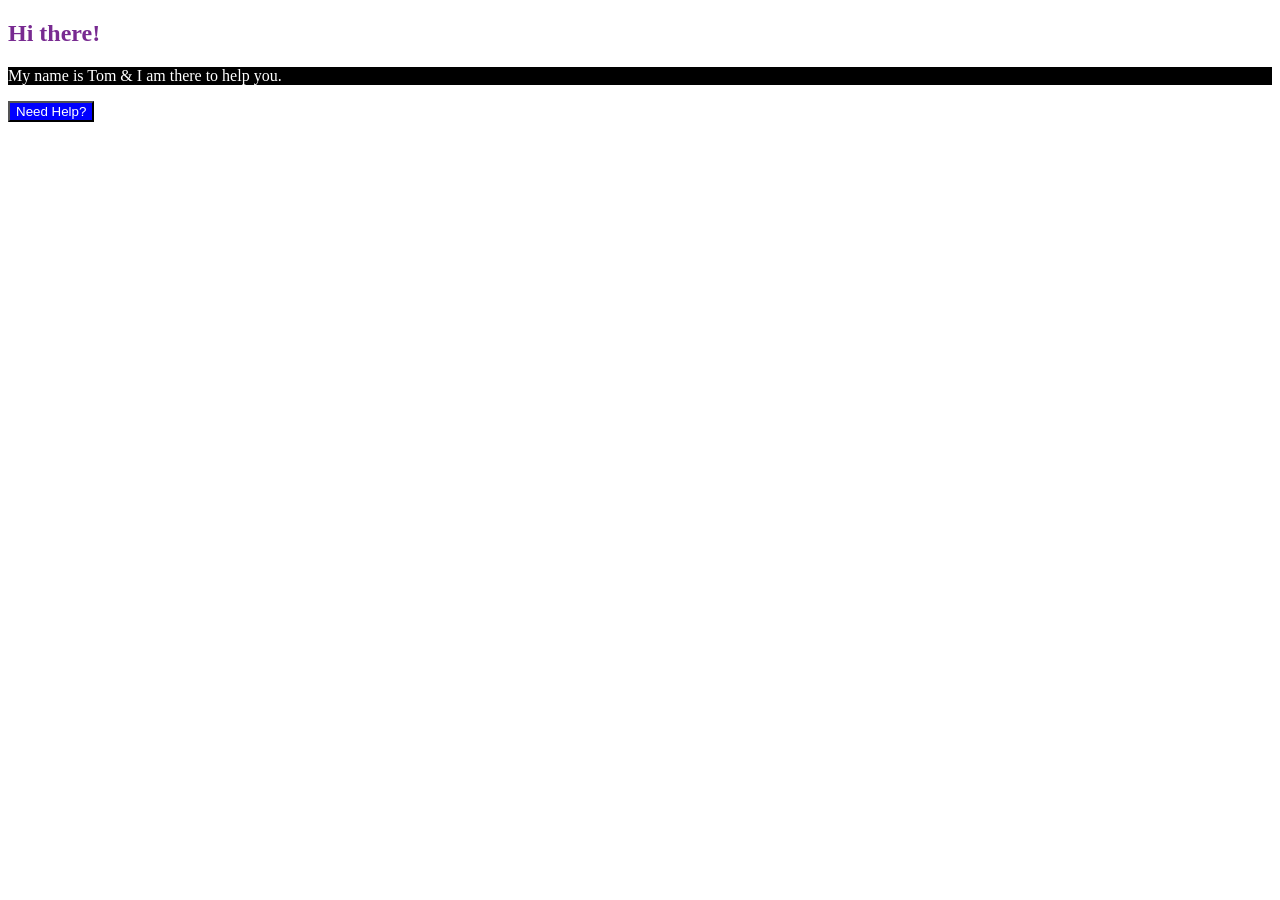
<file: CSS/index.html>
<!DOCTYPE html>
<html lang="en">
<head>
    <meta charset="UTF-8">
    <meta name="viewport" content="width=device-width, initial-scale=1.0">
    <title>CSS Chapter1</title>
    <link rel="stylesheet" href="style.css">
</head>
<body>
    <!-- Practice Que: 1 -->
     <h2>Hi there!</h2>
     <p>My name is Tom & I am there to help you.</p>
     <button>Need Help?</button>
</body>
</html>
</file>
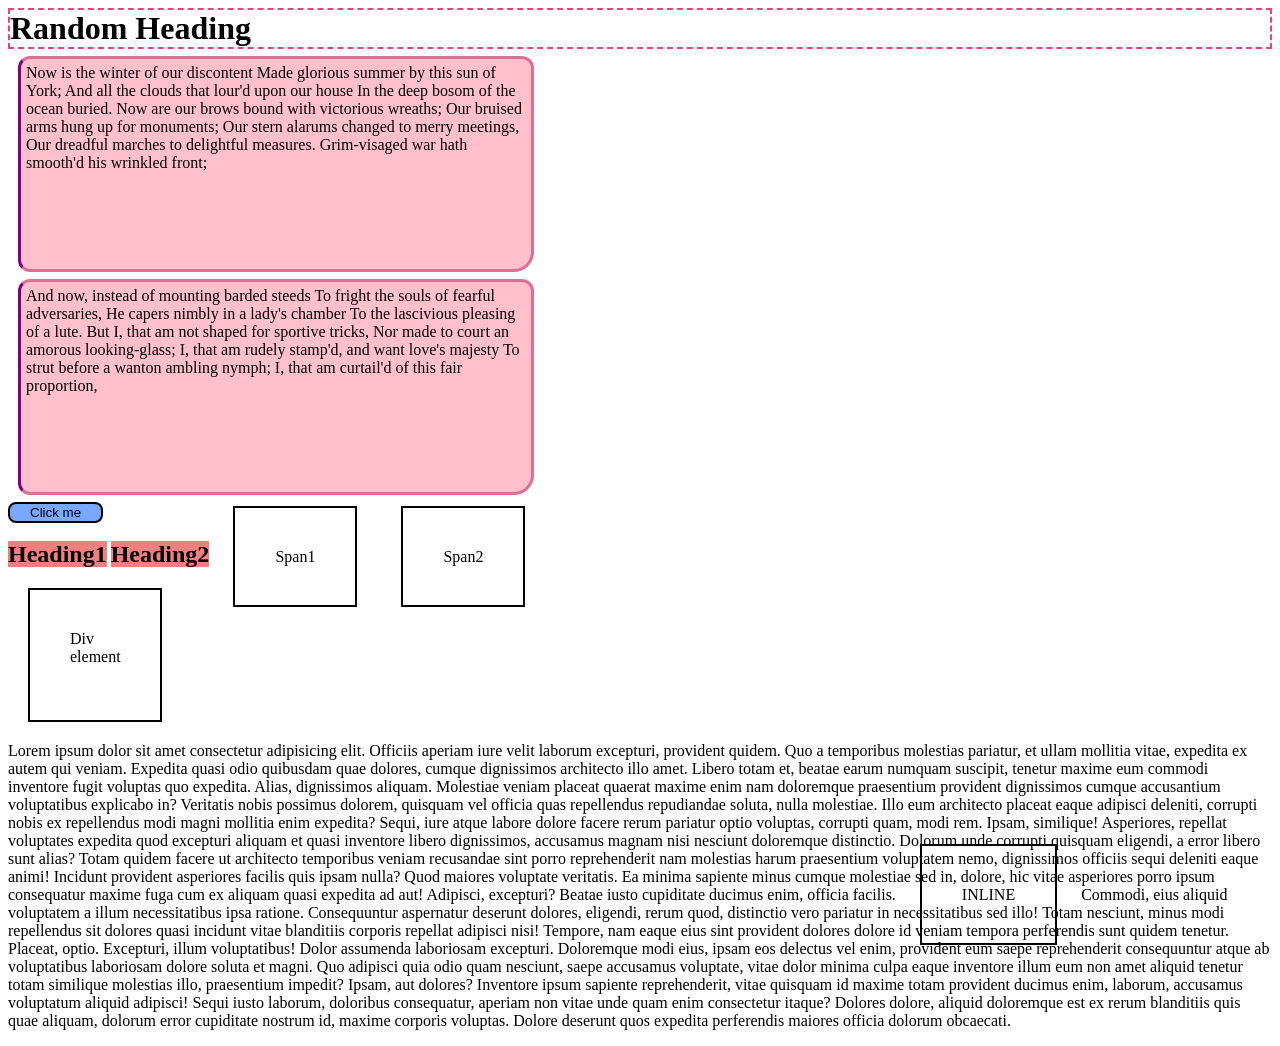
<file: CSS/index_part3.html>
<!DOCTYPE html>
<html lang="en">
  <head>
    <meta charset="UTF-8" />
    <meta http-equiv="X-UA-Compatible" content="IE=edge" />
    <meta name="viewport" content="width=device-width, initial-scale=1.0" />
    <title>CSS Part_3</title>
    <link rel="stylesheet" href="style_part3.css" />
  </head>
  <body>
    <h1>Random Heading</h1>
    <div class="para">
      Now is the winter of our discontent Made glorious summer by this sun of
      York; And all the clouds that lour'd upon our house In the deep bosom of
      the ocean buried. Now are our brows bound with victorious wreaths; Our
      bruised arms hung up for monuments; Our stern alarums changed to merry
      meetings, Our dreadful marches to delightful measures. Grim-visaged war
      hath smooth'd his wrinkled front;
    </div>
    <div class="para">
      And now, instead of mounting barded steeds To fright the souls of fearful
      adversaries, He capers nimbly in a lady's chamber To the lascivious
      pleasing of a lute. But I, that am not shaped for sportive tricks, Nor
      made to court an amorous looking-glass; I, that am rudely stamp'd, and
      want love's majesty To strut before a wanton ambling nymph; I, that am
      curtail'd of this fair proportion,
    </div>
    <button>Click me</button><br><br>

    <h2>Heading1</h2>
    <h2>Heading2</h2>
    <span>Span1</span>
    <span>Span2</span>
    
    <div>Div element</div>
    <p>
      Lorem ipsum dolor sit amet consectetur adipisicing elit. Officiis aperiam iure velit laborum excepturi, provident quidem. Quo a temporibus molestias pariatur, et ullam mollitia vitae, expedita ex autem qui veniam.
      Expedita quasi odio quibusdam quae dolores, cumque dignissimos architecto illo amet. Libero totam et, beatae earum numquam suscipit, tenetur maxime eum commodi inventore fugit voluptas quo expedita. Alias, dignissimos aliquam.
      Molestiae veniam placeat quaerat maxime enim nam doloremque praesentium provident dignissimos cumque accusantium voluptatibus explicabo in? Veritatis nobis possimus dolorem, quisquam vel officia quas repellendus repudiandae soluta, nulla molestiae.
      Illo eum architecto placeat eaque adipisci deleniti, corrupti nobis ex repellendus modi magni mollitia enim expedita? Sequi, iure atque labore dolore facere rerum pariatur optio voluptas, corrupti quam, modi rem.
      Ipsam, similique! Asperiores, repellat voluptates expedita quod excepturi aliquam et quasi inventore libero dignissimos, accusamus magnam nisi nesciunt doloremque distinctio. Dolorum unde corrupti quisquam eligendi, a error libero sunt alias?
      Totam quidem facere ut architecto temporibus veniam recusandae sint porro reprehenderit nam molestias harum praesentium voluptatem nemo, dignissimos officiis sequi deleniti eaque animi! Incidunt provident asperiores facilis quis ipsam nulla?
      Quod maiores voluptate veritatis. Ea minima sapiente minus cumque molestiae sed in, dolore, hic vitae asperiores porro ipsum consequatur maxime fuga cum ex aliquam quasi expedita ad aut! Adipisci, excepturi?
      Beatae iusto cupiditate ducimus enim, officia facilis. <span>INLINE</span> Commodi, eius aliquid voluptatem a illum necessitatibus ipsa ratione. Consequuntur aspernatur deserunt dolores, eligendi, rerum quod, distinctio vero pariatur in necessitatibus sed illo!
      Totam nesciunt, minus modi repellendus sit dolores quasi incidunt vitae blanditiis corporis repellat adipisci nisi! Tempore, nam eaque eius sint provident dolores dolore id veniam tempora perferendis sunt quidem tenetur.
      Placeat, optio. Excepturi, illum voluptatibus! Dolor assumenda laboriosam excepturi. Doloremque modi eius, ipsam eos delectus vel enim, provident eum saepe reprehenderit consequuntur atque ab voluptatibus laboriosam dolore soluta et magni.
      Quo adipisci quia odio quam nesciunt, saepe accusamus voluptate, vitae dolor minima culpa eaque inventore illum eum non amet aliquid tenetur totam similique molestias illo, praesentium impedit? Ipsam, aut dolores?
      Inventore ipsum sapiente reprehenderit, vitae quisquam id maxime totam provident ducimus enim, laborum, accusamus voluptatum aliquid adipisci! Sequi iusto laborum, doloribus consequatur, aperiam non vitae unde quam enim consectetur itaque?
      Dolores dolore, aliquid doloremque est ex rerum blanditiis quis quae aliquam, dolorum error cupiditate nostrum id, maxime corporis voluptas. Dolore deserunt quos expedita perferendis maiores officia dolorum obcaecati.
    </p>
  </body>
</html>
</file>
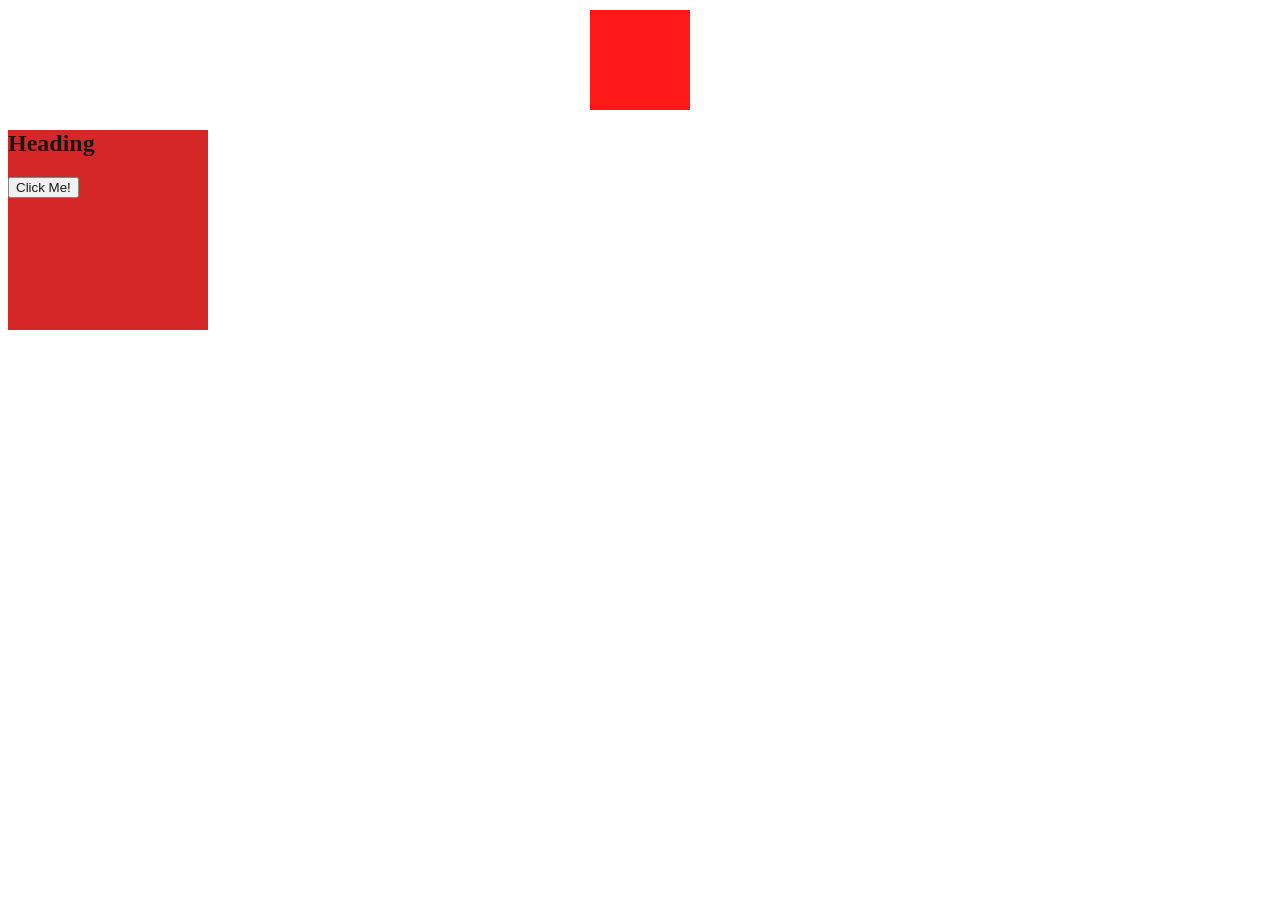
<file: CSS/index_part4.html>
<!DOCTYPE html>
<html lang="en">
<head>
    <meta charset="UTF-8">
    <meta name="viewport" content="width=device-width, initial-scale=1.0">
    <title>CSS_Part4</title>
    <link rel="stylesheet" href="style_part4.css">
</head>
<body>
    <div id="alpha"></div>
    <div id="opacity">
        <h2>Heading</h2>
        <button>Click Me!</button>
    </div>
</body>
</html>
</file>
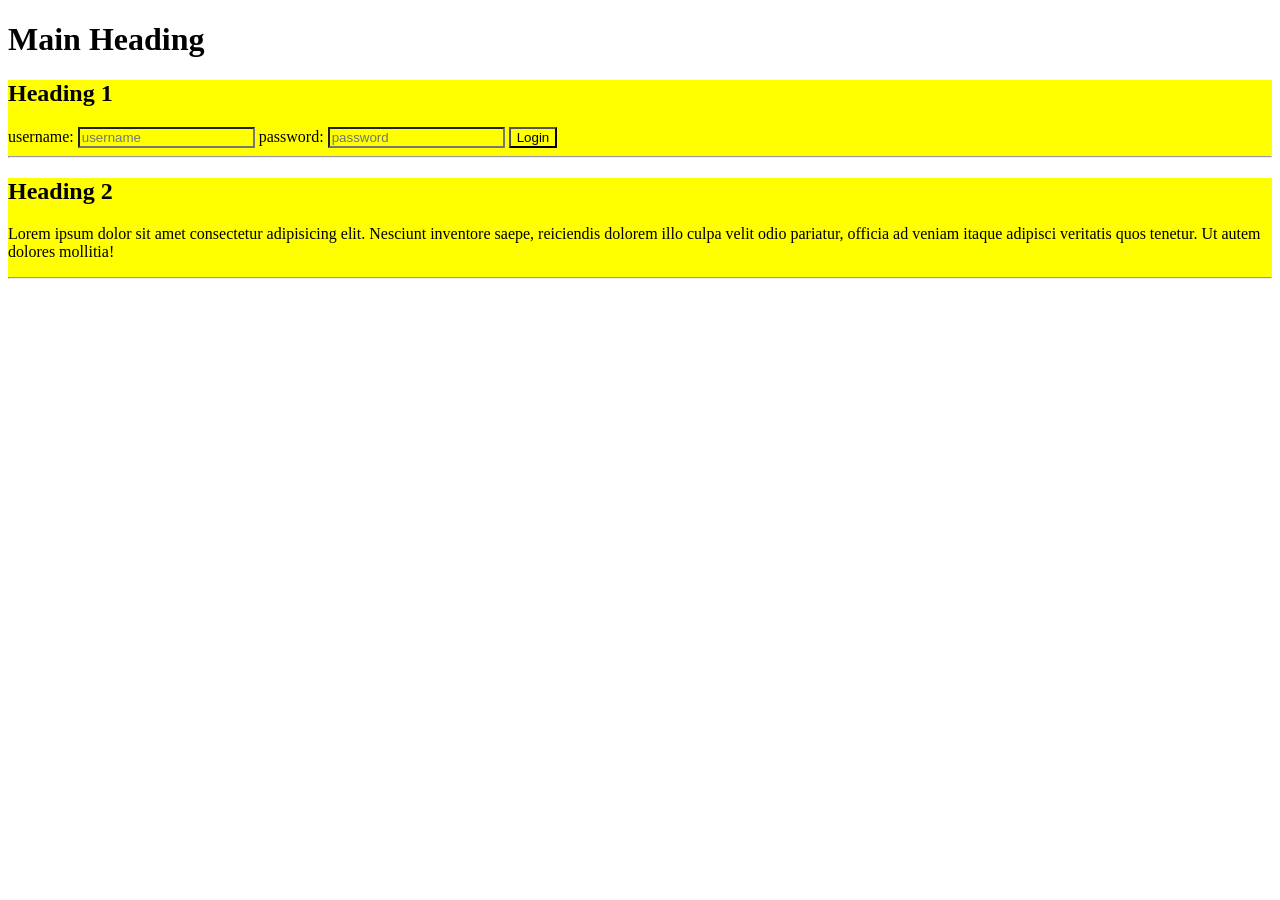
<file: CSS/inheritance_demo.html>
<!DOCTYPE html>
<html lang="en">
  <head>
    <meta charset="UTF-8" />
    <meta http-equiv="X-UA-Compatible" content="IE=edge" />
    <meta name="viewport" content="width=device-width, initial-scale=1.0" />
    <title>Inheritance Demo</title>
    <link rel="stylesheet" href="inheritance_style.css" />
  </head>
  <body>
    <body>
      <h1>Main Heading</h1>
      <div>
        <h2>Heading 1</h2>
        <form>
          <label>username: </label>
          <input type="text" placeholder="username" />
          <label>password: </label>
          <input type="password" placeholder="password" />
          <button>Login</button>
        </form>
        <hr />
      </div>

      <div>
        <h2>Heading 2</h2>
        <p>
          Lorem ipsum dolor sit amet consectetur adipisicing elit. Nesciunt
          inventore saepe, reiciendis dolorem illo culpa velit odio pariatur,
          officia ad veniam itaque adipisci veritatis quos tenetur. Ut autem
          dolores mollitia!
        </p>
        <hr />
      </div>
    </body>
  </body>
</html>
</file>
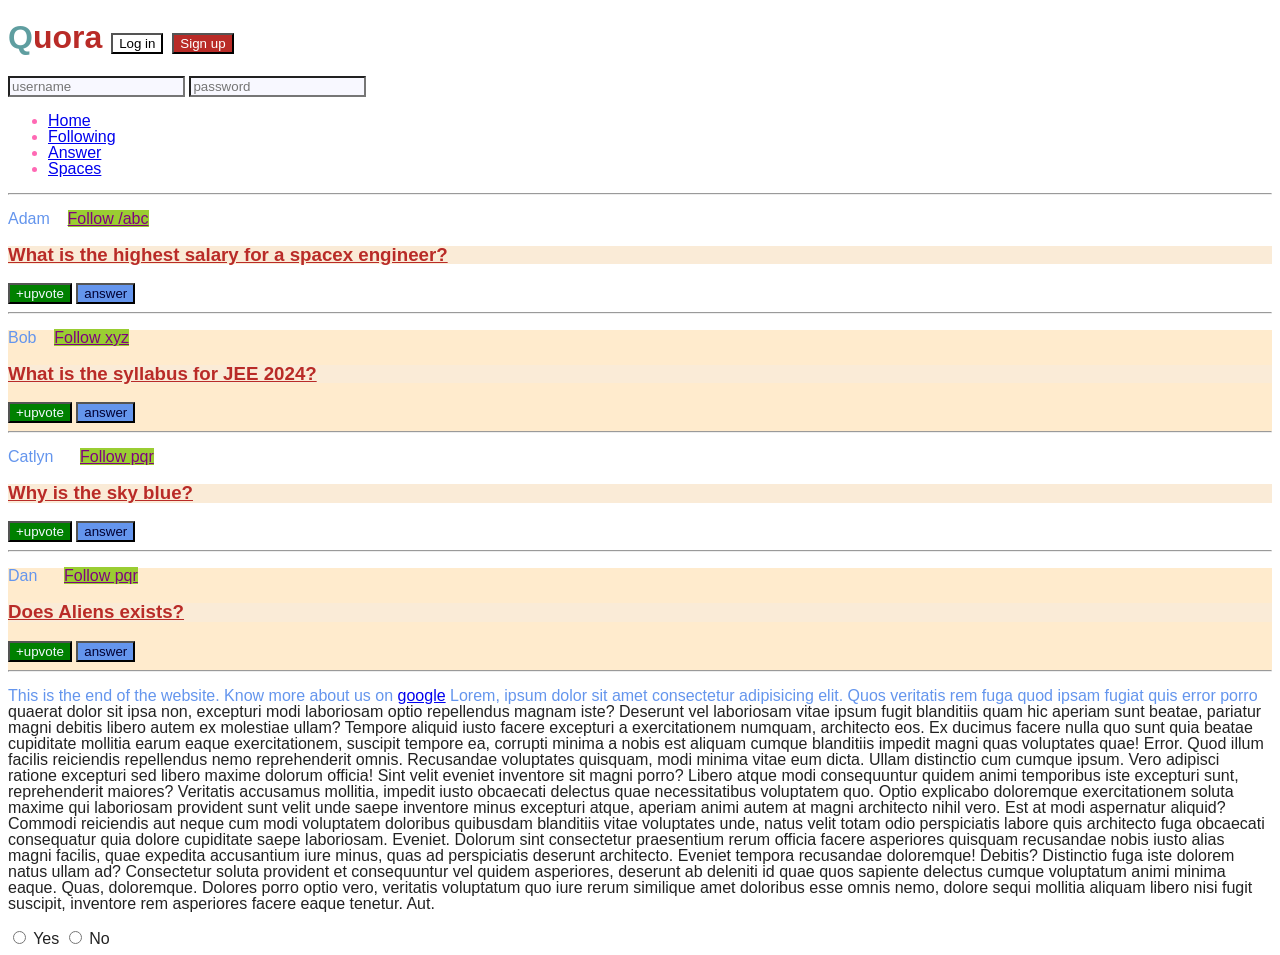
<file: CSS/quora.html>
<!DOCTYPE html>
<html lang="en">
  <head>
    <meta charset="UTF-8" />
    <meta http-equiv="X-UA-Compatible" content="IE=edge" />
    <meta name="viewport" content="width=device-width, initial-scale=1.0" />
    <title>CSS Chapter2</title>
    <link rel="stylesheet" href="quora.css">
  </head>
  <body>
    <header>
        <h1>Quora 
            <button id="login">Log in</button>
            <button id="signup">Sign up</button>
        </h1>
        <div>
            <input type="text" placeholder="username">
            <input type="password" placeholder="password">
        </div>
        <nav>
            <ul>
                <li><a href="/home">Home</a></li>
                <li><a href="/following">Following</a></li>
                <li><a href="/answer">Answer</a></li>
                <li><a href="/spaces">Spaces</a></li>
            </ul>
        </nav>
        <hr>
    </header>
    <main>
        <div>
            <p class="post">
            Adam &nbsp;&nbsp;
            <a class="follow" href="/adam">Follow /abc</a></span>
            </p>
            <h3>What is the highest salary for a spacex engineer?</h3>
            <span>
                <button class="upvote">+upvote</button>
                <button>answer</button>
            </span>
            <hr />
        </div>

        <div>
            <p class="post">
            Bob &nbsp;&nbsp;
            <a class="follow" href="/bob">Follow xyz</a>
            </p>
            <h3>What is the syllabus for JEE 2024?</h3>
            <span>
                <button class="upvote">+upvote</button>
                <button>answer</button>
            </span>
            <hr />
        </div>

        <div>
            <p class="post">
            Catlyn &nbsp;&nbsp;&nbsp;&nbsp;
            <a class="follow" href="/catlyn">Follow pqr</a>
            </p>
            <h3>Why is the sky blue?</h3>
            <span>
                <button class="upvote">+upvote</button>
                <button>answer</button>
            </span>
            <hr />
        </div>

        <div>
            <p class="post">
                Dan &nbsp;&nbsp;&nbsp;&nbsp;
                <a class="follow" href="/dan">Follow pqr</a>
            </p>
            <h3>Does Aliens exists?</h3>
            <span>
                <button class="upvote">+upvote</button>
                <button>answer</button>
            </span>
            <hr/>
        </div>

            <p>This is the end of the website. Know more about us on <a href="google.com">google</a>
            Lorem, ipsum dolor sit amet consectetur adipisicing elit. Quos veritatis rem fuga quod ipsam fugiat quis error porro quaerat dolor sit ipsa non, excepturi modi laboriosam optio repellendus magnam iste?
            Deserunt vel laboriosam vitae ipsum fugit blanditiis quam hic aperiam sunt beatae, pariatur magni debitis libero autem ex molestiae ullam? Tempore aliquid iusto facere excepturi a exercitationem numquam, architecto eos.
            Ex ducimus facere nulla quo sunt quia beatae cupiditate mollitia earum eaque exercitationem, suscipit tempore ea, corrupti minima a nobis est aliquam cumque blanditiis impedit magni quas voluptates quae! Error.
            Quod illum facilis reiciendis repellendus nemo reprehenderit omnis. Recusandae voluptates quisquam, modi minima vitae eum dicta. Ullam distinctio cum cumque ipsum. Vero adipisci ratione excepturi sed libero maxime dolorum officia!
            Sint velit eveniet inventore sit magni porro? Libero atque modi consequuntur quidem animi temporibus iste excepturi sunt, reprehenderit maiores? Veritatis accusamus mollitia, impedit iusto obcaecati delectus quae necessitatibus voluptatem quo.
            Optio explicabo doloremque exercitationem soluta maxime qui laboriosam provident sunt velit unde saepe inventore minus excepturi atque, aperiam animi autem at magni architecto nihil vero. Est at modi aspernatur aliquid?
            Commodi reiciendis aut neque cum modi voluptatem doloribus quibusdam blanditiis vitae voluptates unde, natus velit totam odio perspiciatis labore quis architecto fuga obcaecati consequatur quia dolore cupiditate saepe laboriosam. Eveniet.
            Dolorum sint consectetur praesentium rerum officia facere asperiores quisquam recusandae nobis iusto alias magni facilis, quae expedita accusantium iure minus, quas ad perspiciatis deserunt architecto. Eveniet tempora recusandae doloremque! Debitis?
            Distinctio fuga iste dolorem natus ullam ad? Consectetur soluta provident et consequuntur vel quidem asperiores, deserunt ab deleniti id quae quos sapiente delectus cumque voluptatum animi minima eaque. Quas, doloremque.
            Dolores porro optio vero, veritatis voluptatum quo iure rerum similique amet doloribus esse omnis nemo, dolore sequi mollitia aliquam libero nisi fugit suscipit, inventore rem asperiores facere eaque tenetur. Aut.</p>
           
            <div>
                <input type="radio" id="yes" name="agreement">
                <label for="yes">Yes</label>
                <input type="radio" id="no" name="agreement">
                <label for="no">No</label>
            </div>
    </main>
  </body>
</html>
</file>
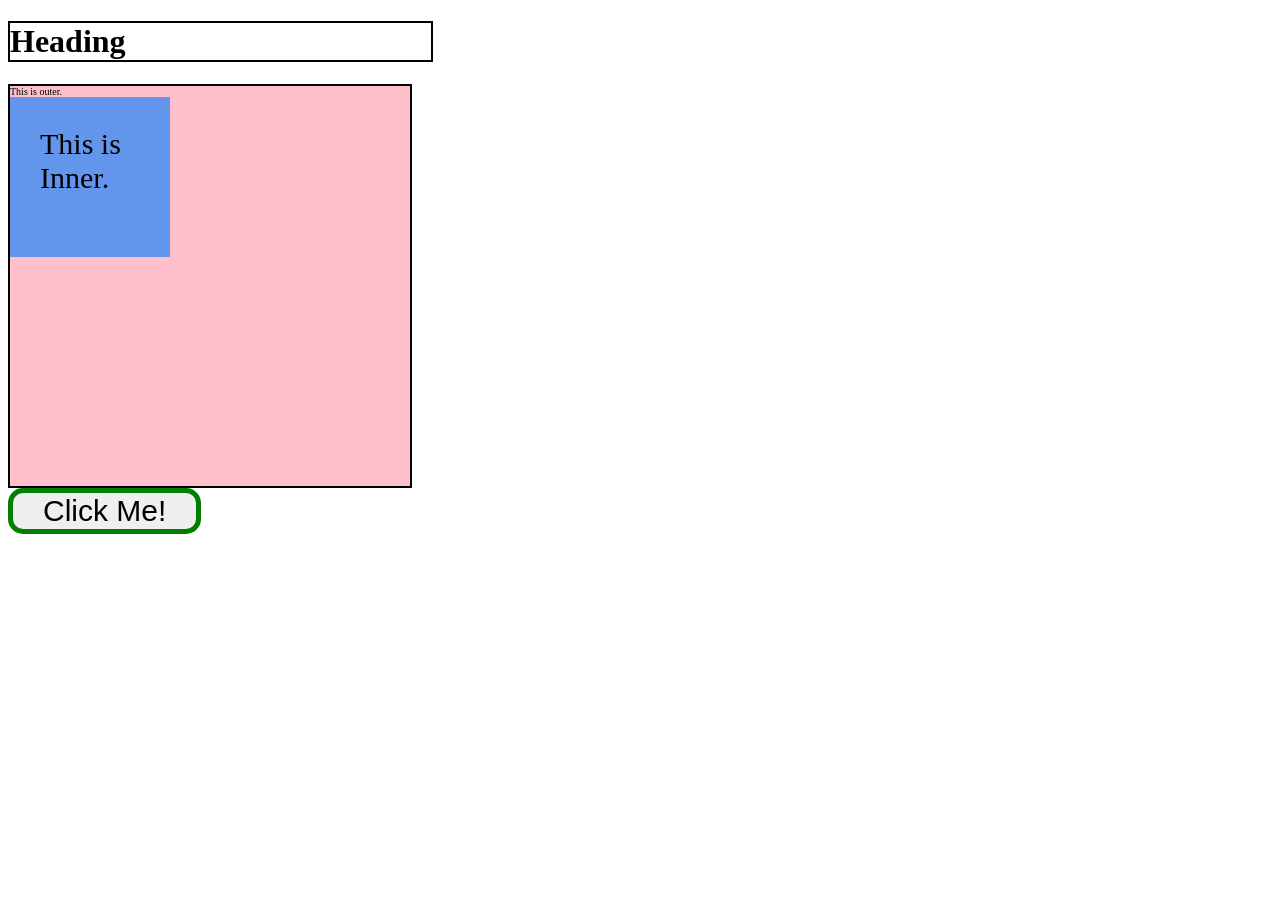
<file: CSS/traffic.html>
<!DOCTYPE html>
<html lang="en">
<head>
    <meta charset="UTF-8">
    <meta name="viewport" content="width=device-width, initial-scale=1.0">
    <title>Traffic Lights</title>
    <link rel="stylesheet" href="traffic.css">
</head>
<body>
    <!-- <div id="outer">
        <div class="inner" id="stop"></div>
        <div class="inner" id="start"></div>
        <div class="inner" id="go"></div>
    </div> -->

    <!-- Inline-block -->
    <!-- <div></div>
    <div></div>
    <div></div> -->

    <h1>Heading</h1>
    <div id="outer2">
        This is outer.
        <div id="inner2">This is Inner.</div>
    </div>
    <button>Click Me!</button>
</body>
</html>
</file>
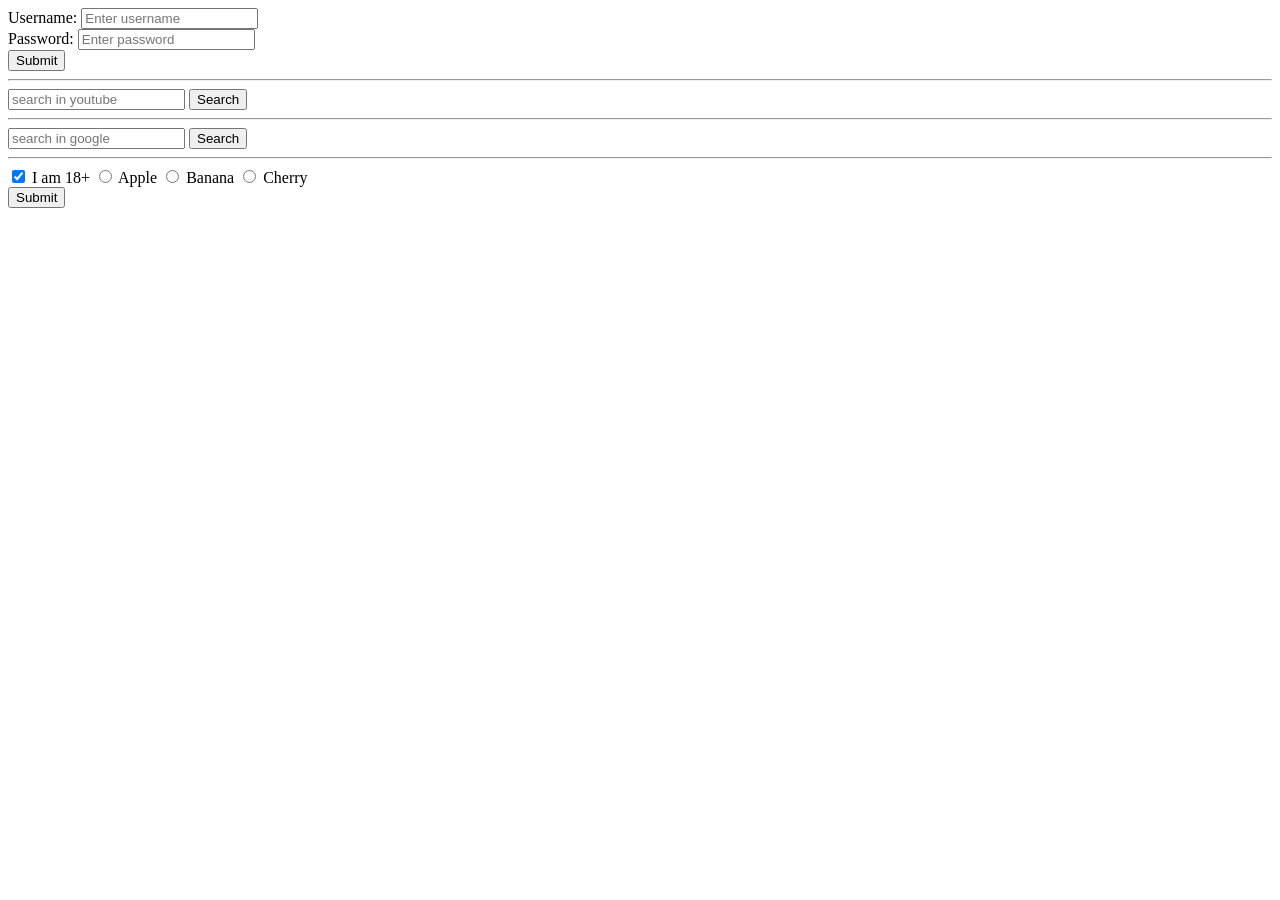
<file: HTML/forms.html>
<!DOCTYPE html>
<html lang="en">
<head>
    <meta charset="UTF-8">
    <meta name="viewport" content="width=device-width, initial-scale=1.0">
    <title>Forms</title>
</head>
<body>
    <form action="/server">
        <!-- <label>Username
            <input type="text" placeholder="username">
        </label> -->

        <!-- Classical Approach: Label -->
        <label for="username">Username:</label>
        <input type="text" id="username" placeholder="Enter username" name="user"> <br>

        <label for="password">Password:</label>
        <input type="password" id="password" placeholder="Enter password" name="pass"> <br>

        <!-- <input type="button" value="Click Me!" /> -->  <!-- Button using input element -->
        <!-- <input type="submit"> -->  <!-- Submit Button using input element -->

        <button type="submit">Submit</button>
    </form>

    <hr>

    <form action="https://www.youtube.com/results">
        <input type="text" placeholder="search in youtube" name="search_query">
        <button>Search</button>
    </form> <hr>

    <!-- Que. 8: Google - Create a search option that redirects its search request to google -->
    <form action="https://www.google.com/search">
        <input type="text" placeholder="search in google" name="q">
        <button>Search</button>
    </form> <hr>

    <!-- Checkbox  -->
    <form action="/server">
        <input type="checkbox" id="age" name="age" checked>
        <label for="age"> I am 18+ </label>
        
        <!-- Radio -->
        <input type="radio" name="fruit" id="apple" value="apple">
        <label for="apple">Apple</label>
        <input type="radio" name="fruit" id="banana" value="banana">
        <label for="banana">Banana</label>
        <input type="radio" name="fruit" id="cherry" value="cherry">
        <label for="cherry">Cherry</label> <br>

        <button>Submit</button> <br>
    </form>
</body>
</html>
</file>
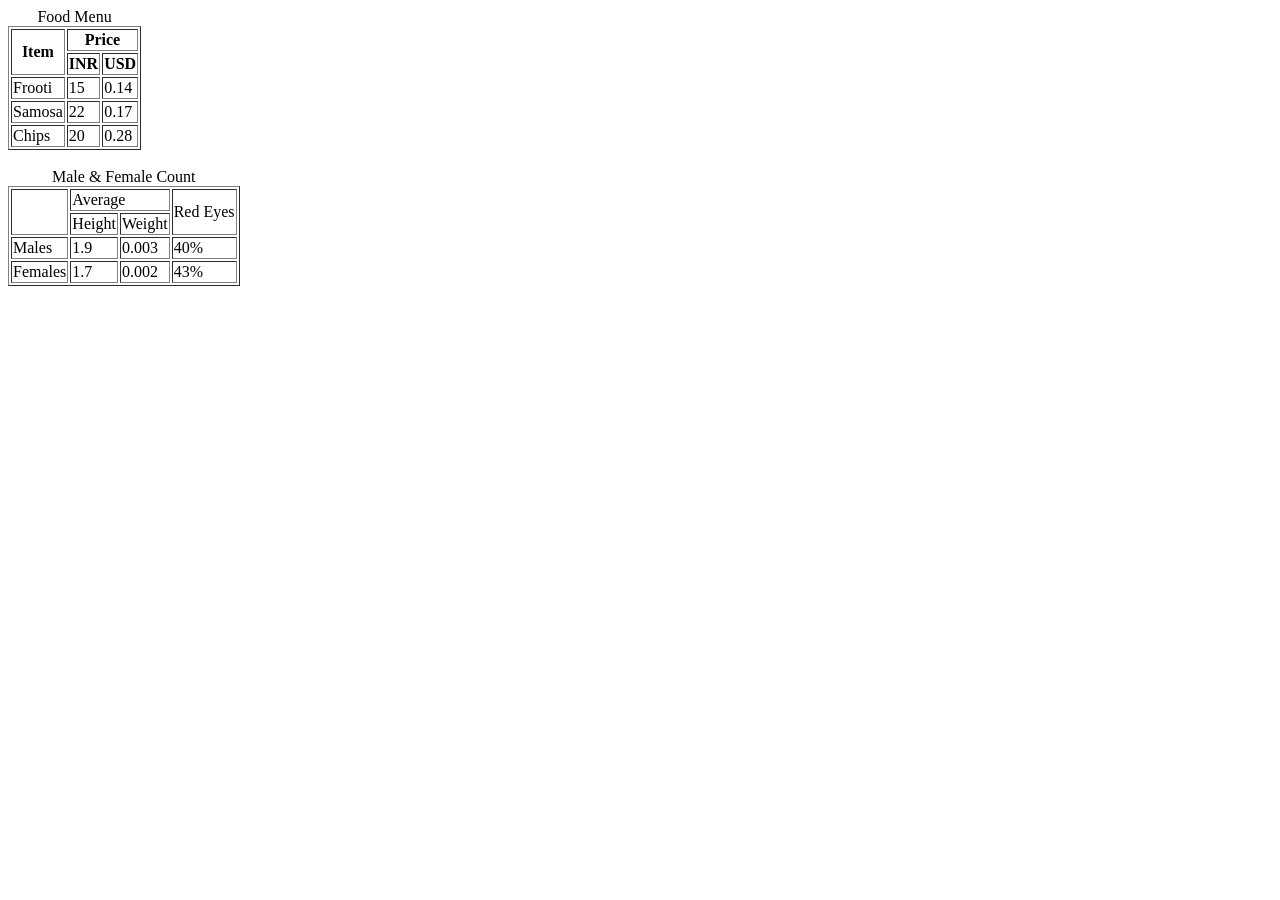
<file: HTML/index2.html>
<!DOCTYPE html>
<html lang="en">
<head>
    <meta charset="UTF-8">
    <meta name="viewport" content="width=device-width, initial-scale=1.0">
    <title>Part 2 & 3</title>
</head>
<body>
    <!-- Level 2 -->
    <!-- <div>
        <a href="www.google.com">Google</a>
        <a href="www.youtube.com">YouTube</a>
    </div>

    <a href="www.facebook.com">FaceBook</a>

    <h1>
        <ul>
            <li>Pythagoras Theorem says a <sup>2</sup> + b <sup>2</sup> = c <sup>2</sup><br></li>
            <li>Formula for glucose is C <sub>6</sub> H <sub>12</sub> O <sub>6</sub></li>
        </ul>
    </h1>

    <h1>a &lt; b</h1>
    <p>Priyanka &nbsp; Jana</p> -->

    <!-- Level 3 -->
    <table border="black">
        <caption>Food Menu</caption>
        <!-- Table Header -->
        <thead>
            <tr>
                <th rowspan="2">Item</th>
                <th colspan="2">Price</th>
            </tr>
            <tr>
                <th>INR</th>
                <th>USD</th>
            </tr>
        </thead>
        
        <!-- Table Body -->
        <tbody>
            <tr>
                <td>Frooti</td>
                <td>15</td>
                <td>0.14</td>
            </tr>
            <tr>
                <td>Samosa</td>
                <td>22</td>
                <td>0.17</td>
            </tr>
            <tr>
                <td>Chips</td>
                <td>20</td>
                <td>0.28</td>
            </tr>
        </tbody>
    </table><br>

    <table border="black">
        <caption>Male & Female Count</caption>
        <thead>
            <tr>
                <td rowspan="2"></td>
                <td colspan="2">Average</td>
                <td rowspan="2">Red Eyes</td>
            </tr>
            <tr>
                <td>Height</td>
                <td>Weight</td>
            </tr>
        </thead>

        <tbody>
            <tr>
                <td>Males</td>
                <td>1.9</td>
                <td>0.003</td>
                <td>40%</td>
            </tr>

            <tr>
                <td>Females</td>
                <td>1.7</td>
                <td>0.002</td>
                <td>43%</td>
            </tr>
        </tbody>
    </table>

</body>
</html>
</file>
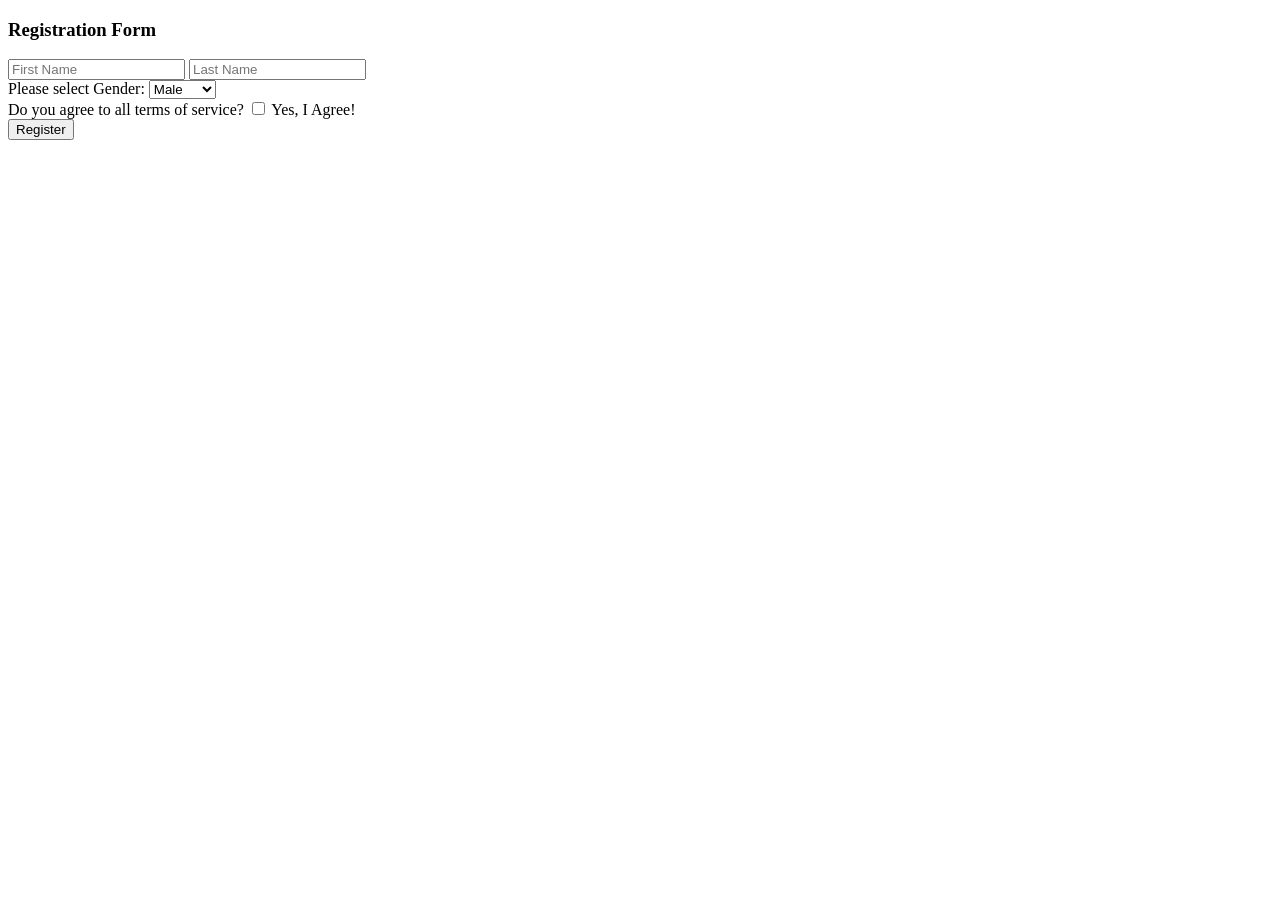
<file: HTML/pQue_9.html>
<!DOCTYPE html>
<html lang="en">
<head>
    <meta charset="UTF-8">
    <meta name="viewport" content="width=device-width, initial-scale=1.0">
    <title>Registration Form</title>
</head>
<body>
    <h3>
        Registration Form
    </h3>
    <form action="/server">
        <div>
            <input type="text" placeholder="First Name" name="fname">
            <input type="text" placeholder="Last Name" name="lname">
        </div>
        <div>
            <label for="gender">Please select Gender: </label>
            <select name="gender" id="gender">
                <option value="M">Male</option>
                <option value="F">Female</option>
                <option value="O">Others</option>
            </select>
        </div>
        <div>
            Do you agree to all terms of service?
            <input type="checkbox" id="tos_agree" name="tos_agree">
            <label for="tos_agree">Yes, I Agree!</label>
        </div>
        <button>Register</button>
    </form>
</body>
</html>
</file>
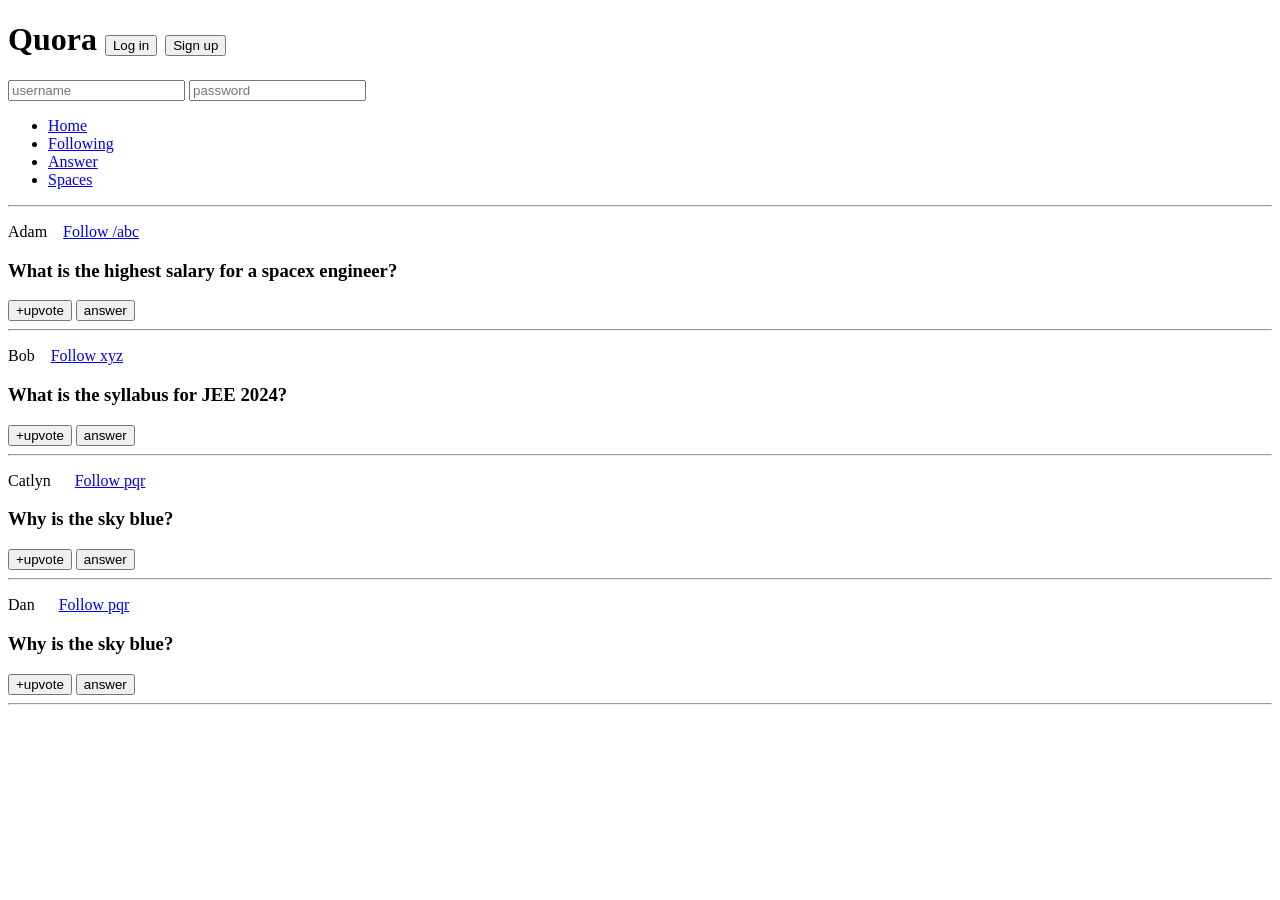
<file: HTML/quora.html>
<!DOCTYPE html>
<html lang="en">
  <head>
    <meta charset="UTF-8" />
    <meta http-equiv="X-UA-Compatible" content="IE=edge" />
    <meta name="viewport" content="width=device-width, initial-scale=1.0" />
    <title>CSS Chapter2</title>
  </head>
  <body>
    <header>
        <h1>Quora 
            <button id="login">Log in</button>
            <button id="signup">Sign up</button>
        </h1>
        <div>
            <input type="text" placeholder="username">
            <input type="password" placeholder="password">
        </div>
        <nav>
            <ul>
                <li><a href="/home">Home</a></li>
                <li><a href="/following">Following</a></li>
                <li><a href="/answer">Answer</a></li>
                <li><a href="/spaces">Spaces</a></li>
            </ul>
        </nav>
        <hr>
    </header>
    <main>
        <p>
        Adam &nbsp;&nbsp;
        <a class="follow" href="/adam">Follow /abc</a></span>
        </p>
        <h3>What is the highest salary for a spacex engineer?</h3>
        <span>
            <button>+upvote</button>
            <button>answer</button>
        </span>
        <hr />

        <p>
        Bob &nbsp;&nbsp;
        <a class="follow" href="/bob">Follow xyz</a>
        </p>
        <h3>What is the syllabus for JEE 2024?</h3>
        <span>
            <button>+upvote</button>
            <button>answer</button>
        </span>
        <hr />

        <p>
        Catlyn &nbsp;&nbsp;&nbsp;&nbsp;
        <a class="follow" href="/catlyn">Follow pqr</a>
        </p>
        <h3>Why is the sky blue?</h3>
        <span>
            <button>+upvote</button>
            <button>answer</button>
        </span>
        <hr />

        <p>
            Dan &nbsp;&nbsp;&nbsp;&nbsp;
            <a class="follow" href="/dan">Follow pqr</a>
            </p>
            <h3>Why is the sky blue?</h3>
            <span>
                <button>+upvote</button>
                <button>answer</button>
            </span>
            <hr />
    </main>
  </body>
</html>
</file>
<file: CSS/style.css>
h2{
    color: rgb(120, 42, 145);
}

p{
    background-color: black;
    color: white;
}

button{
    background-color: blue;
    color: white;
}
</file>
<file: CSS/style_part3.css>
.para {
    /* height & width */
    height: 200px;
    width: 500px;
    background-color: pink;

    /* border */
    border-width: 3px;
    border-style: solid;
    border-color: palevioletred;
    border-left: 3px solid purple;
    border-radius: 12px;
    border-bottom-right-radius: 20px;

    /* padding */
    padding: 5px;
    
    /* margin */
    margin: 7px 10px;
}

h1 {
    border: 2px dashed rgb(240, 63, 122);
    margin: 0;
}

button {
    border: 2px solid black;
    border-radius: 8px;
    padding-left: 20px;
    padding-right: 20px;
    background-color:rgb(121, 168, 255);
}

h2 {
    display: inline;
    background-color: lightcoral;
}

span {
    /* display: block; */
    /* background-color: aquamarine; */
    border: 2px solid black;
    height: 50px;  
    width: 50px;
    padding: 40px;  /* implements only on left & right side */
    margin: 20px;   /* implements only on left & right side */
}

div {
    border: 2px solid black;
    height: 50px;  
    width: 50px;
    padding: 40px;
    margin: 20px;    
}
</file>
<file: CSS/style_part4.css>
#alpha {
    height: 100px;
    width: 100px;
    background-color: rgba(255, 0, 0, 0.9);
    /* transition-duration: 0.5s;
    transition-delay: 0.2s; */
    margin: 0 auto;
    margin-top: 10px;
    transition: margin-top 2s ease-in 0.2s;
}

#opacity {
    height: 200px;
    width: 200px;
    background-color: rgb(209, 16, 16);
    opacity: 0.9;
}

#alpha:hover {
    background-color: rgb(91, 91, 243);
    margin-top: 300px;
}
</file>
<file: CSS/inheritance_style.css>
div {
    background-color: yellow;
}

/* form {
    background-color: red;
} */

/* Input elements & buttons doesn't inherits properties */
input {
    background-color: inherit;
}

button {
    background-color: inherit;
}

button:hover {
    background-color: aqua;
}

/* width, height, border, etc. are some properties that cannot be inherited */
</file>
<file: CSS/quora.css>
/* !important */
h3 {
    background-color: antiquewhite !important;
}

* {
    /* margin: 0; */
    /* padding: 0; */
    box-sizing: border-box;
}

html {
    scroll-behavior: smooth;
}

body {
    font-family:Arial, Helvetica, sans-serif;
    line-height: 1;
    color: #222;
    background-color: #fff;
}

h1, h3 {  
    color: #b92b27;
}

#login {
    background-color: #fff;
}

#signup {
    background-color:#b92b27;
    color: white;
}

.upvote {
    background-color: green;
    color: aliceblue;
}

/* descendant selector */
.post a {
    color: purple;
    background-color: yellowgreen;
}

nav ul li{
    color: hotpink;
}

/* Adjacent Sibling Combinator */
p + h3 {
    text-decoration: underline;
}

.upvote + button {
    background-color: cornflowerblue;
    color: rgb(0, 0, 50);
}

/* Child Combinator */
div > input {
    background-color:bisque;
}

/* Attribute Selector */
input[type="text"] {
    color: red;
}

input[type="password"]{
    color: green;
}

input[type]{
    background-color: ghostwhite;
}

/* Pseudo Class */
button:hover {
    background-color: black;
    color: whitesmoke;
}

h3:hover {
    text-decoration: none;
}

button:active {
    background-color: hotpink;
    color: black;
}

p:active {
    font-weight: bold;
    color: darkblue;
}

input[id="yes"]:checked + label {
    color: green;
    font-weight: bold;
}

input[id="no"]:checked + label {
    color: red;
    font-weight: bold;
}

div:nth-of-type(2n) {
    background-color: blanchedalmond;
}

/* Pseudo Element */
h1::first-letter {
    color: cadetblue;
}

p::first-line {
    color: cornflowerblue;
}

p::selection {
    color: darkslateblue;
    background-color: yellow;
} 

h3 {
    background-color: blue;
}
</file>
<file: CSS/traffic.css>
/* Traffic Signal */
#outer {
    height: 200px;
    width: 70px;
    border: 2px solid black;
}

.inner {
    height: 50px;
    width: 50px;
    border: 2px solid black;
    margin: 10px;
    border-radius: 50%;
}

#stop {
    background-color: red;
}
#start {
    background-color: yellow;
}
#go {
    background-color: green;
}

/* Inline-block property */
div {
    height: 200px;
    width: 200px;
    background-color: greenyellow;
    /* border: 2px solid black; */
    /* margin: 5px;
    display: inline-block; */
}

h1 {
    border: 2px solid black;
    width: 33.33%;
}

#outer2 {
    height: 400px;
    width: 400px;
    background-color: pink;
    /* margin: 50px; */
    border: 2px solid black;
    font-size: 10px;
}

#inner2 {
    height: 100px;
    width: 100px;
    background-color: cornflowerblue;
    /* margin-left: 10%; relative to the parent size */
    font-size: 3em;
    padding: 1em;
}

button {
    font-size: 30px;
    border-radius: 15px;
    border: 5px solid green;
    padding-left: 1em;
    padding-right: 1em;
}
</file>
